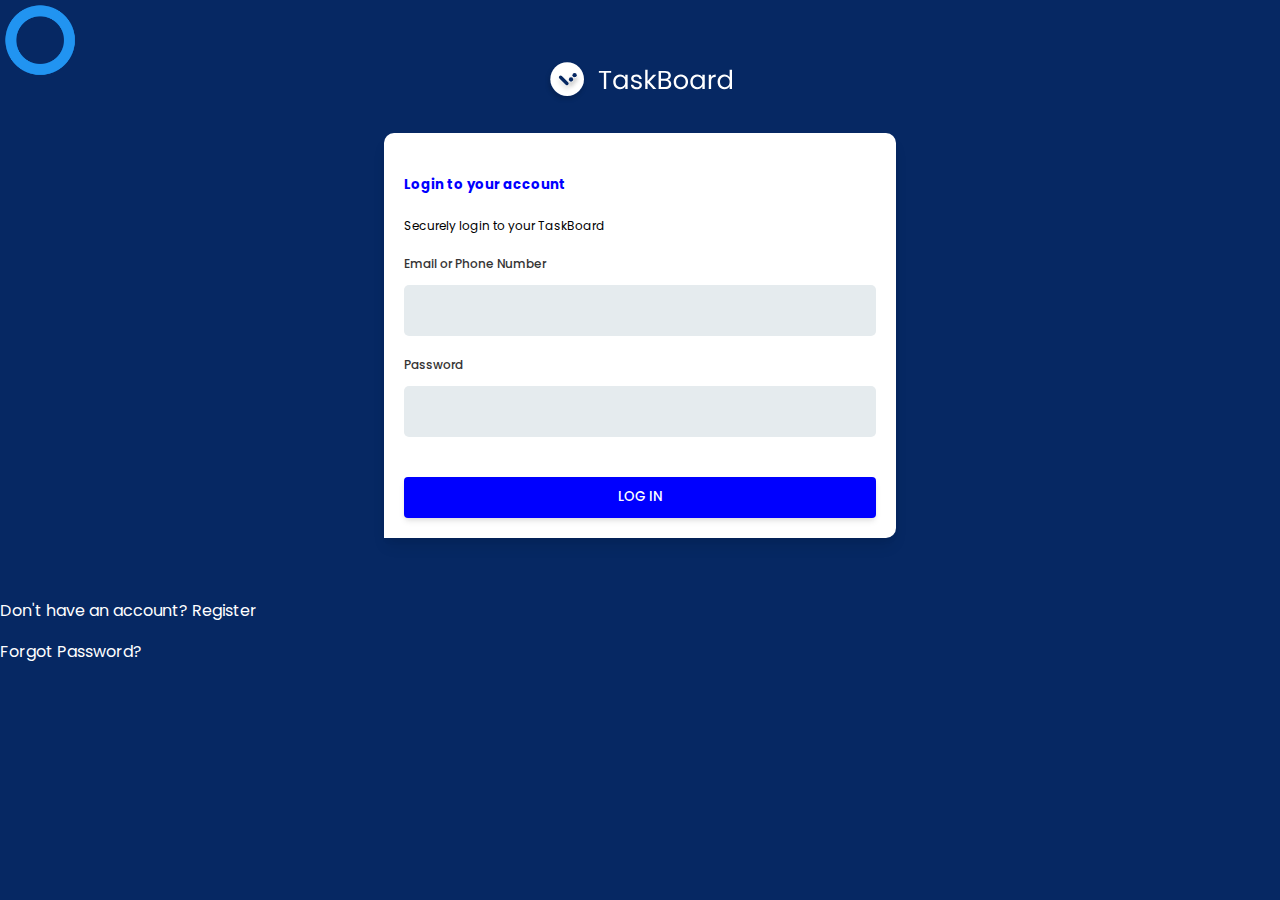
<file: login.html>
<!DOCTYPE html>
<html lang="en">
<head>
    <meta charset="UTF-8">
    <meta http-equiv="X-UA-Compatible" content="IE=edge">
    <meta name="viewport" content="width=device-width, initial-scale=1.0">
    <title>Sign in</title>

    <link rel="preconnect" href="https://fonts.googleapis.com">
    <link rel="preconnect" href="https://fonts.gstatic.com" crossorigin>
    <link href="https://fonts.googleapis.com/css2?family=Poppins:wght@100;200;300;400;500;600;700&display=swap" rel="stylesheet">

    <link href="https://cdn.jsdelivr.net/npm/bootstrap@5.0.2/dist/css/bootstrap.min.css" rel="stylesheet" integrity="sha384-EVSTQN3/azprG1Anm3QDgpJLIm9Nao0Yz1ztcQTwFspd3yD65VohhpuuCOmLASjC" crossorigin="anonymous">

    <link rel="stylesheet" href="loginstyles.css" />
</head>
<body>

    <img class="icon-img" src="./icons/icons1.png" width="80" height="80"/>
    
    <header>
        <div class="">
            <a href="index.html"><img class="logo-header" src="./icons/logo-white.svg" alt="logo" /></a>
        </div>
    </header>

    <main>

        <div class="">
            <h5 class="login-text text-center p-2">Login to your account</h5>
            <p class="login-info text-center">Securely login to your TaskBoard</p>
        </div>

        <div class="">
            <p class="email-phone">Email or Phone Number</p>
        </div>

        <div class="">
            <form>
                <input class="input-email" type="text" value=" "/>
            </form>
            <p class="error"></p>
        </div>

        <div class="">
            <p class="email-phone">Password</p>
        </div>

        <div class="">
            <form>
                <input class="input-pwd" type="text" value=" " />
            </form>
            <p class="error-pwd"></p>
        </div>

        <button class="login-btn">LOG IN</button>
    </main>

    <div class="footer-part">
        <a href="#"><p class="register text-center">Don't have an account? Register</p></a>
        <a href="#"><p class="forget-pwd text-center">Forgot Password?</p></a>
    </div>

    <script src="login.js"></script>
    <script src="https://cdn.jsdelivr.net/npm/bootstrap@5.0.2/dist/js/bootstrap.bundle.min.js" integrity="sha384-MrcW6ZMFYlzcLA8Nl+NtUVF0sA7MsXsP1UyJoMp4YLEuNSfAP+JcXn/tWtIaxVXM" crossorigin="anonymous"></script>
</body>
</html>
</file>
<file: loginstyles.css>
body {
    margin: 0;
    background-color: #062863;
}

* {
    font-family: "Poppins";
    box-sizing: border-box;
}

.icon-img {
    position: absolute;
    top: 0;
}

.logo-header {
    margin-top: 60px;
    display: block;
    margin-left: auto;
    margin-right: auto;
}

main {
    margin-top: 30px;
    padding: 20px;
    margin-right: 20px;
    margin-left: 20px;
    background-color: #fff;
    display: block;
    margin-left: auto;
    margin-right: auto;
    box-shadow: rgba(0, 0, 0, 0.1) 0px 10px 15px -3px, rgba(0, 0, 0, 0.05) 0px 4px 6px -2px;
    border-top-right-radius: 10px;
    border-top-left-radius: 10px;
    border-bottom-right-radius: 10px;
    /* width: fit-content; */
    width: 40%;
    height: fit-content;
    /* padding-bottom: 26%; */
}

.login-text {
    color: blue;
}

.login-info {
    color: black;
    font-size: 12px;
}

.email-phone {
    color: rgb(53, 52, 52);
    font-weight: 500;
    display: flex;
    justify-content: start;
    font-size: 12px;
    margin-top: 20px;
}

.input-email {
    /* font-size: 16px;
    height: 57px; */
    border: none;
    background-color: rgb(229, 235, 238);
    border-radius: 5px;
    color: #edf2f7;
    padding: 0.8em 1.4em 0.8em 1.4em;
    width: 100%;
    color: #000;
    font-size: 16px;
}

.input-pwd {
    /* font-size: 16px;
    height: 57px; */
    border: none;
    background-color: rgb(229, 235, 238);
    border-radius: 5px;
    color: #edf2f7;
    padding: 0.8em 1.4em 0.8em 1.4em;
    width: 100%;
    color: #000;
    font-size: 16px;
}

.input-email:focus {
    outline: none;
}

.input-pwd:focus {
    outline: none;
}

.error {
    color: red;
    font-size: 12px;
    text-align: right;
    margin-top: 10px;
}

.error-pwd {
    color: red;
    font-size: 12px;
    text-align: right;
    margin-top: 10px;
}

.invalid {
    border: 1px solid red;
}

.login-btn {
    background-color: blue;
    color: #fff;
    padding: 0.8em 1.4em 0.8em 1.4em;
    border: none;
    margin-top: 40px;
    font-weight: 500;
    border-radius: 4px;
    display: block;
    margin-right: auto;
    margin-left: auto;
    width: 100%;
    box-shadow: rgba(0, 0, 0, 0.1) 0px 4px 6px -1px, rgba(0, 0, 0, 0.06) 0px 2px 4px -1px;
}

.footer-part {
    margin-top: 60px;
    cursor: pointer;
}

.footer-part a {
    text-decoration: none;
    color: #fff;
}

.footer-part a:hover {
    color: cadetblue;
}

@media screen and  (max-width: 760px) {
    main {
        width: 60%;
    }
}

@media screen and  (max-width: 500px) {
    main {
        width: 70%;
    }
}
</file>
